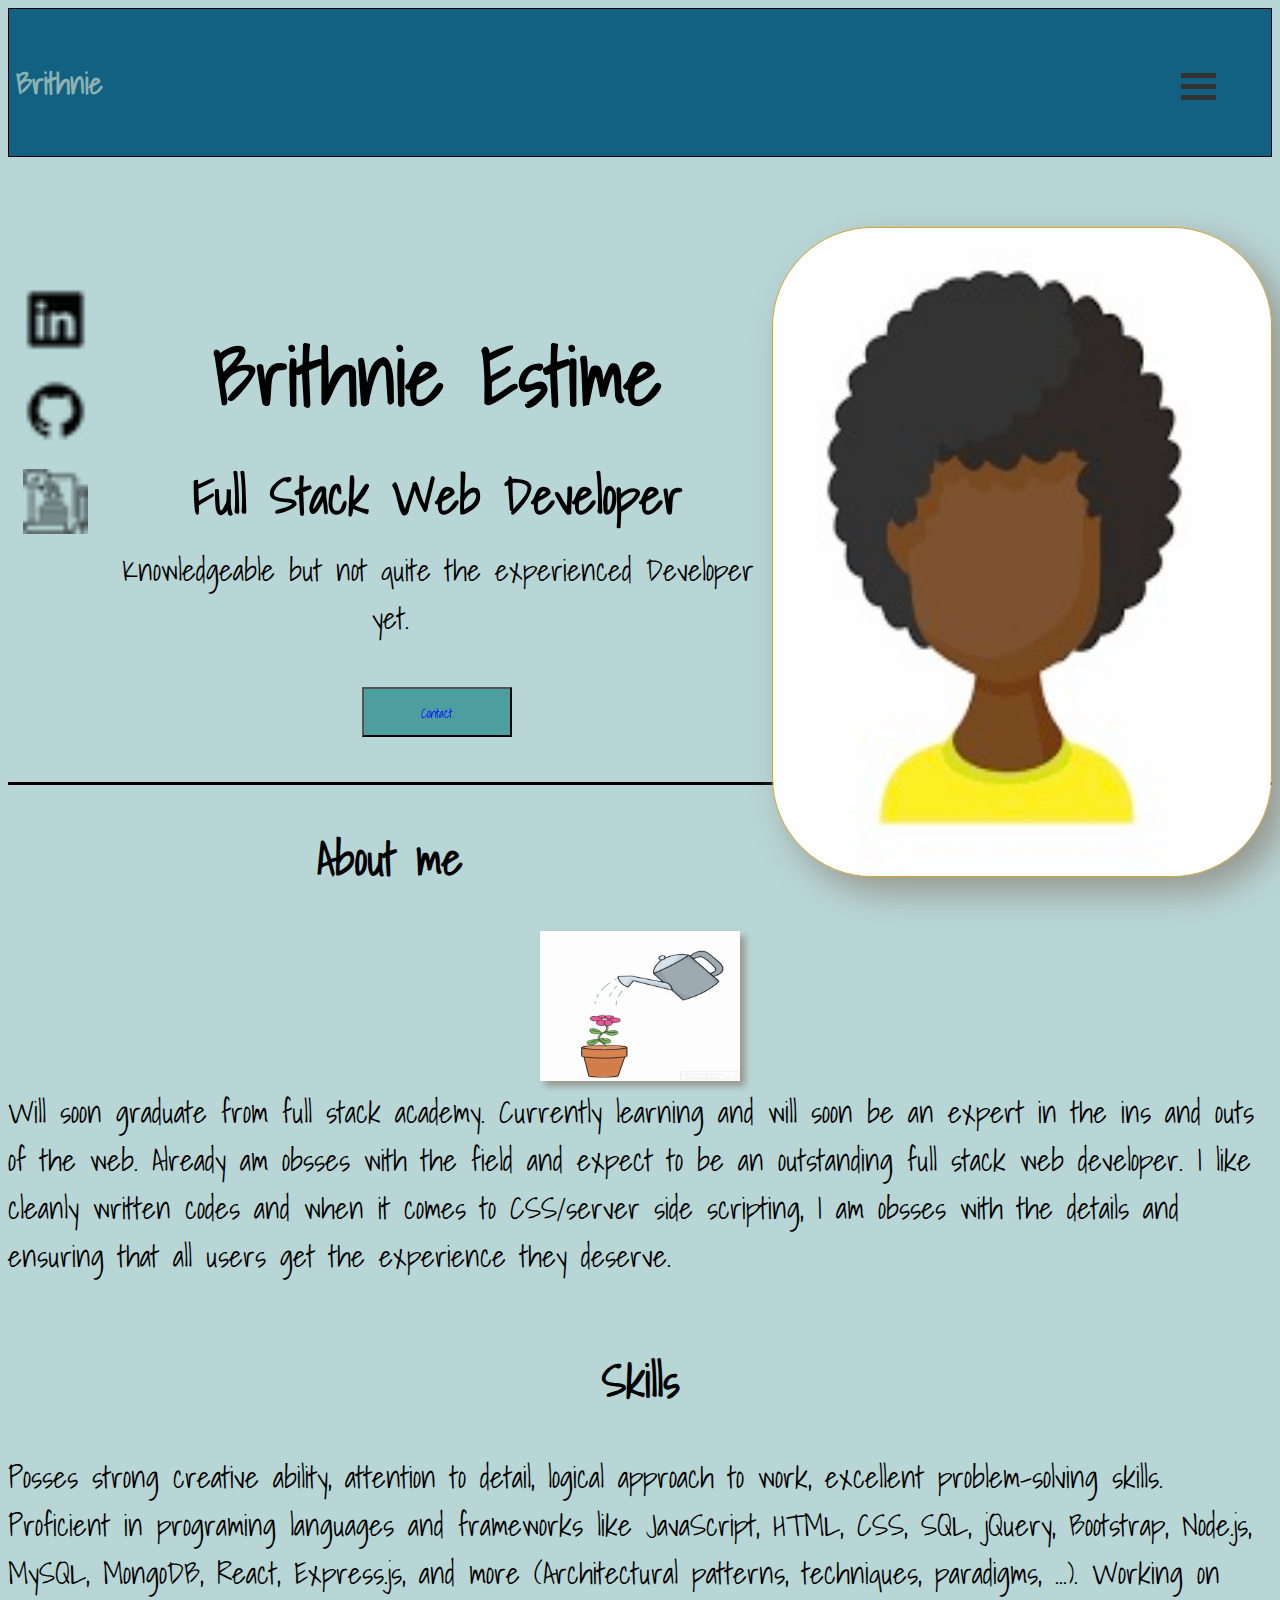
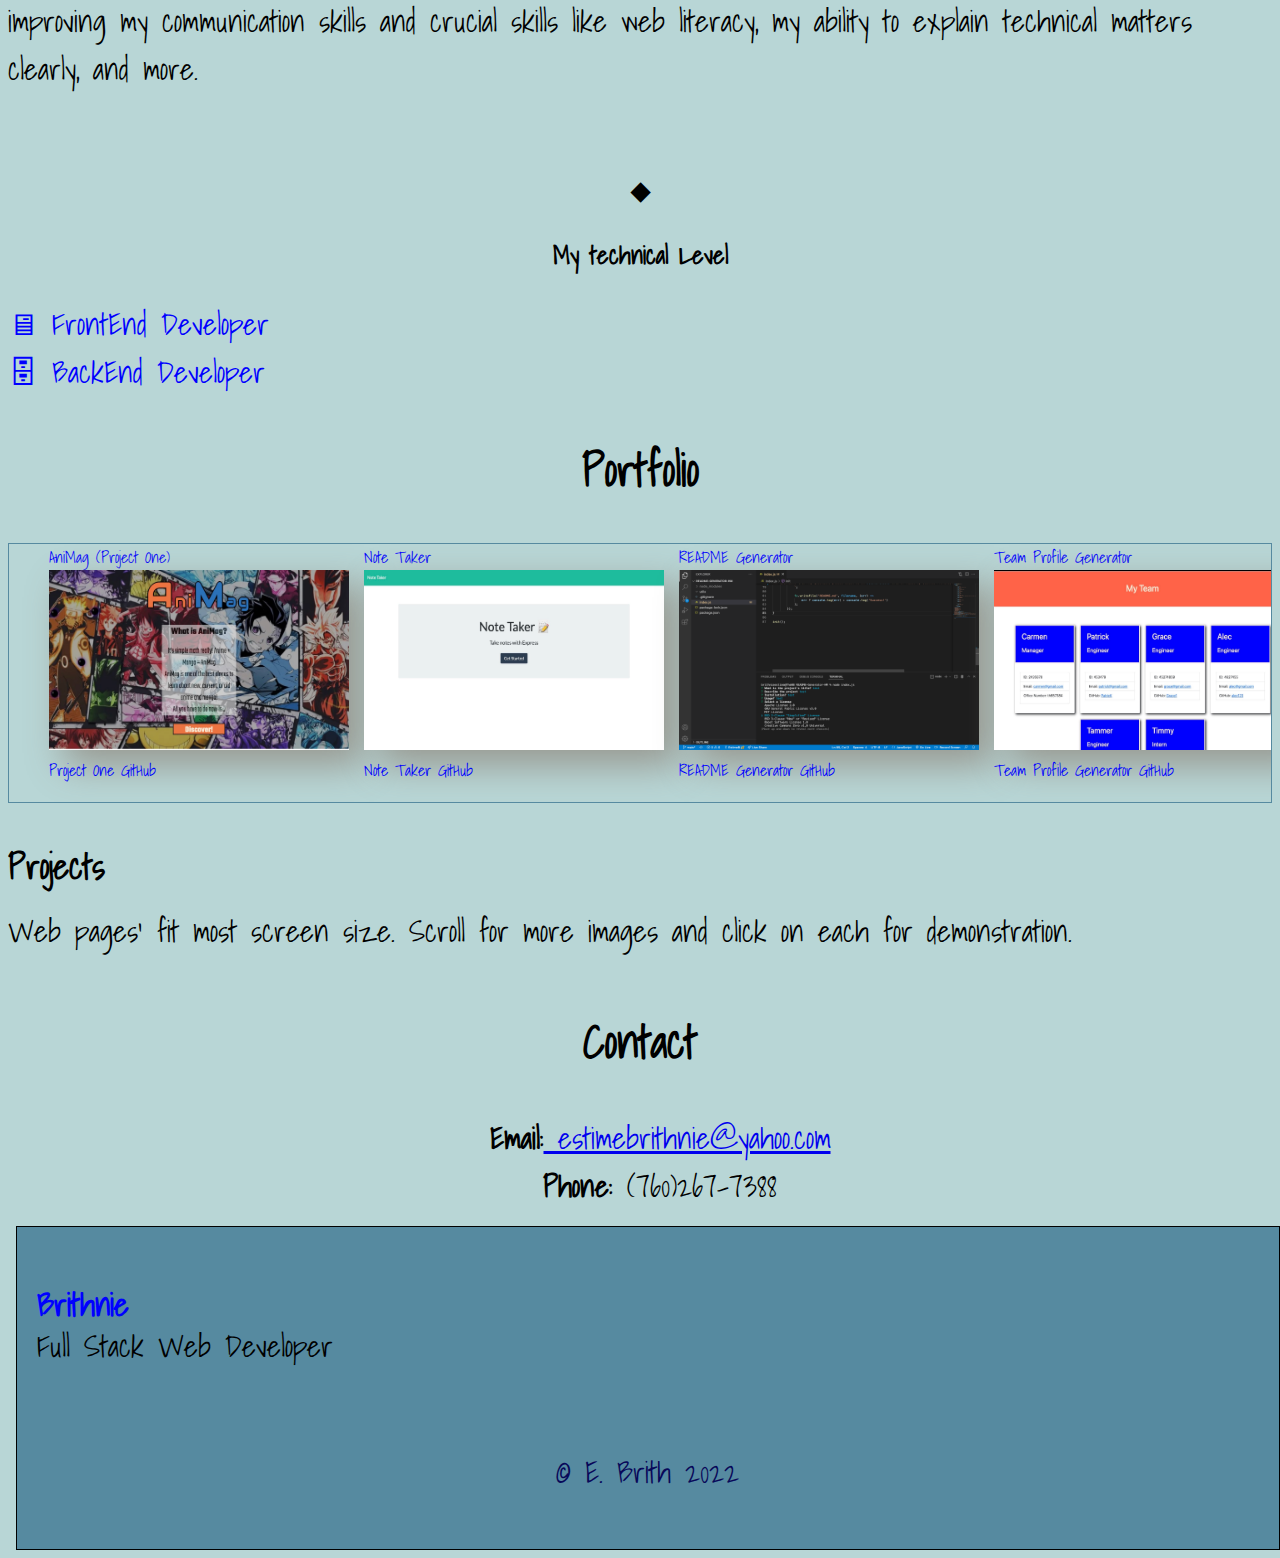
<file: index.html>
<!DOCTYPE html>
<html lang="en">

<head>
    <meta charset="UTF-8">
    <meta http-equiv="X-UA-Compatible" content="IE=edge">
    <meta name="viewport" content="width=device-width, initial-scale=1.0">
    <link rel="stylesheet" href="./assets/style.css">
    <link rel="stylesheet" href="./assets/style2.css">
    <title>Brithnie Estime's Portfolio</title>
</head>

<body>
    <div class="fixed-navbar">
        <h3>Brithnie</h3>
        <!-- <img src="./assets/images/icons/menu.png" alt="Menu-Bar" class="menu-bar"> -->
        <div class="brightness-preferences"></div>
        <div class="container" onclick="myFunction(this)">
            <div class="bar1"></div>
            <div class="bar2"></div>
            <div class="bar3"></div>
        </div>
    </div>
    <div class="mbarCon">
        <ul class="menu-card mbar">
            <!-- <li><a class="item" href="#services" style="text-decoration: none;">◆Services</a></li> -->
            <li><a class="item" href="#about-me" style="text-decoration: none;">◆About me</a></l1>
            <li><a class="item" href="#skills" style="text-decoration: none;">◆Skills</a></li>
            <li><a class="item" href="#portfolio" style="text-decoration: none;">◆Portfolio</a></li>
            <li><a class="item" href="#home" style="text-decoration: none;">◆Home</a></li>
            <li><a class="item" href="#contact" style="text-decoration: none;">◆Contact Me</a></h4>
            </li>
        </ul>
    </div>

    <section class="columns">
        <!-- Profile -->
        <aside>
            <div class="side-bar">
                <a href="https://www.linkedin.com/in/brithnieestime/"><img src="./assets/images/icons/linkedin.png"
                        alt="Linkedin" class="linked-in"></a>
                <br>
                <a href="https://github.com/EstimeB"><img src="./assets/images/icons/github.png" alt="GitHub"
                        class="github"></a>
                <br>
                <a href="https://drive.google.com/file/d/1TGpKY6qLVkeNsneBpbVdabSpBXLJbbew/view?usp=sharing"><img
                        src="./assets/images/icons/resume.png" alt="Resume" class="resume"></a>

            </div>
        </aside>

        <!-- <div class="main-img"><img src="./assets/images/img.jpeg" alt="E.Brith's Photo"></div> -->
        <div class="main-img"><img src="./assets/images/download.jpeg" alt="Avatar"></div>

        <div class="row" id="home">
            <h1>Brith<span class="nie">nie </span>Estime</h1>
            <h3>Full Stack Web Developer</h3>
            <p>Knowledgeable but not quite the experienced Developer yet.</p>
            <div class="c-btn"><button class="contact-button"><a class="item" href="#contact">Contact</a></button></div>
        </div>
    </section>


    <main class="m-body">
        <section id="about-me">
            <h2>About me</h2>
            <div class="am-img"><img src="./assets/images/gifs/54313f603114ee4fdb479268e8f18637.gif"
                    alt="growing-flower-gif" class="gif"></img></div>
            <p>Will soon graduate from full stack academy. Currently learning and will soon be an expert in the ins and
                outs of the web. Already am obsses with the field and expect to be an outstanding full stack web
                developer. I like cleanly written codes and when it comes to CSS/server side scripting, I am obsses with the
                details and ensuring that all users  get the experience they deserve.</p>
        </section>
        <br>
        <section id="skills">
            <h2>Skills</h2>
            <p>Posses strong creative ability, attention to
                detail, logical approach to work, excellent problem-solving skills. Proficient
                in programing languages and frameworks like JavaScript, HTML, CSS, SQL, jQuery, Bootstrap, Node.js,
                MySQL,
                MongoDB, React, Express.js, and more (Architectural patterns, techniques, paradigms, ...). Working on
                improving my communication skills and crucial skills
                like web literacy, my ability to
                explain technical matters clearly, and more. </p>
            <br><br>
            <h3>◆</h3>
            <h3>My technical Level</h3>
            <div class="dropdown frontEnd">
                <p class="dropbtn" onclick="feFunction(this)">🖥 FrontEnd Developer</p>

                <ul class="dropdown-content" id="myDropdown">
                    <li>HTML</li>
                    <li>CSS</li>
                    <li>JavaScript</li>
                    <!-- <li>React</li> -->
                    <!-- <li>React </li> -->
                </ul>
            </div>
            <div class="dropdown frontEnd">
                <p class="dropbtn" onclick="beFunction(this)">🗄 BackEnd Developer</p>

                <ul class="dropdown-cont" id="myDropdown">
                    <li>Node JS</li>
                    <li>SQL</li>
                    <li>Express JS</li>
                    <!-- <li>Python</li> -->
                    <!-- <li>PHP</li> -->
                </ul>
            </div>
        </section>

        <!-- <br><br> -->

        <section class="portfolio">
            <h2 id="portfolio">Portfolio</h2>
            <ul>
                <li><a href="https://supbake.github.io/group_project_one/">AniMag (Project One)<img
                            src="./assets/images/g-p-1.jpg" alt="group-project-one_page-img" class="p-img"
                            style="width: 300px; height: 180px;"><a
                            href="https://github.com/Supbake/group_project_one">Project One GitHub</a></a></li>
                <li><a href="https://sheltered-meadow-95267.herokuapp.com/">Note Taker<img
                            src="./assets/images/noteTaker.jpg" alt="note-taker_page-img" class="p-img"
                            style="width: 300px; height: 180px;"><a
                            href="https://github.com/EstimeB/Notes-app_Note-Taker-Ass">Note Taker GitHub</a></a></li>
                <li><a href="https://drive.google.com/file/d/1TvaS47uGsU_V7RJmuqBzrnZ3BOVUr-uX/view?usp=sharing">README
                        Generator<img src="./assets/images/READMEimg.png" alt="password-generator_page-img"
                            class="p-img" style="width: 300px; height: 180px;"><a
                            href="https://github.com/EstimeB/README-Generator-HM/">README Generator GitHub</a></a></li>
                <li><a href="https://drive.google.com/file/d/19fyx7Giz8jT26uLo2obSjspr9DBaEfDh/view?usp=sharing"><a
                            href="https://drive.google.com/file/d/1PAl39R2gNaiA_mwAVNewVupqwl2G6Wxl/view?usp=sharing">Team
                            Profile Generator<img src="./assets/images/TeamProfImg.jpeg"
                                alt="password-generator_page-img" class="p-img" style="width: 300px; height: 180px;"><a
                                href="https://github.com/EstimeB/-teamProfile-Gen/">Team Profile Generator
                                GitHub</a></a></li>
                <!-- <li><a href="">E-Commerce Back End<img src="" alt="e-commerce-back-end_img" class="p-img"
                            style="width: 300px; height: 180px;"><a
                            href="https://github.com/EstimeB/ORM_E-COMM_B-End">E-Commerce Back End GitHub</a></a></li> -->
                <!-- <li><a href="">Employee Management System<img src="" alt="employee-management-system_img" class="p-img"
                            style="width: 300px; height: 180px;"><a href="https://github.com/EstimeB/The_Emp-Tracker_App">Employee Management System GitHub</a></a></li> -->
                <!-- <li><a href="">Tech Blog<img src="" alt="tech-blog_img" class="p-img"
                            style="width: 300px; height: 180px;"><a href="https://github.com/EstimeB/The_Technological-Blog">Tech Blog GitHub</a></a></li> -->
                <!-- <li><a href="">Regex Tutorial<img src="" alt="regex-tutorial_img" class="p-img"
                            style="width: 300px; height: 180px;"><a href="">GitHub</a></a></li> -->
                <!-- <li><a href=""><img src="" alt="" class="p-img"
                            style="width: 300px; height: 180px;"><a href="">GitHub</a></a></li> -->

                <!-- <li><a href="https://estimeb.github.io/Code-Quiz-Project/">Code Quiz<img src="./assets/images/c-q.jpg"
                            alt="code-quiz_page-img" class="p-img" style="width: 300px; height: 180px;"><a
                            href="https://github.com/EstimeB/Code-Quiz-Project">Code Quiz GitHub</a></a></li> -->
                <li><a href="https://estimeb.github.io/JS-Project_Password-Generator/">Password Generator<img
                            src="./assets/images/p-g.jpg" alt="password-generator_page-img" class="p-img"
                            style="width: 300px; height: 180px;"><a
                            href="https://github.com/EstimeB/JS-Project_Password-Generator">Passwor Generator
                            GitHub</a></a></li>
            </ul>
            <h3>Projects</h3>
            <p>Web pages' fit most screen size. Scroll for more images and click on each for demonstration.</p>
        </section>

        <section id="contact">
            <h2>Contact</h2>
            <ol class="p-img">
                <p><span style="font-weight: bolder;">Email:</span><a href="mailto:patrick@gmail.com">
                        estimebrithnie@yahoo.com</a></p>
                <p><span style="font-weight: bolder;">Phone:</span> (760)267-7388</p>
            </ol>
        </section>
    </main>
    <footer class="footer">
        <div class="f-sect">
            <h1><a class="name" href="#home" style="text-decoration: none;">Brithnie</a></h1>
            <p>Full Stack Web Developer</p>
        </div>
        <br>
        <div class="f-sect2">
            <!-- <h4><a class="item" href="#services" style="text-decoration: none;">Services</a></h4>
            <br> -->
            <h4><a class="item" href="#portfolio" style="text-decoration: none;">Portfolio</a></h4>
            <!-- <br> -->
            <h4><a class="item" href="#contact" style="text-decoration: none;">Contact Me</a></h4>
        </div>
        <br><br>
        <!--<br><br><br><br>-->
        <div class="all-right-reserved">&copy; E. Brith 2022</div>

        <br><br>
    </footer>
    <script src="./assets/script.js"></script>
</body>

</html>
</file>
<file: assets/style.css>
@import url('https://fonts.googleapis.com/css2?family=Shadows+Into+Light&display=swap');

* {
    box-sizing: border-box;
    font-family: 'Shadows Into Light', cursive;
}

body {
    background-color: rgb(184, 214, 214);
    padding-bottom: 110px;
    /* text-align: center; */

}

.side-bar {
    float: left;
    padding: 15px;
    margin-top: 115px;
}

.side-bar img {
    list-style-type: none;
    display: flex;
    justify-content: center;
    width: 35px;
    height: 35px;
}

/* .main-img img {
    text-align: center;
    
} */

.main-img img {
    width: 200px;
    height: 290px;
    border-radius: 100px;
    margin-top: 70px;
    margin-bottom: 15px;
    border: solid;
    border-width: 1px;
    border-color: goldenrod;
    box-shadow: 15px 15px 35px rgb(151, 151, 143);
}

/* Contact button */
.contact-button {
    margin-left: 28%;
    background-color: rgb(77, 159, 159);
    padding: 13px;
    width: 45%;
    margin-top: 45px;
    margin-bottom: 45px;
}

.item {
    color: blue;
    text-decoration: none;
}

/* Nav bar */
.fixed-navbar {
    overflow: hidden;
    background-color: rgb(19, 97, 130);
    position: fixed;
    bottom: 0;
    width: 100%;
    /* margin: -8px; */
    border: solid;
    border-width: 1px;
}

/* .fixed-navbar:hover {}
.fixed-navbar a:hover {} */
.fixed-navbar h3 {
    position: relative;
    top: 20px;
    left: 7px;
    color: rgb(141, 178, 178);
}

.menu-card {
    list-style-type: none;
    /* display: inline-flex; */
    columns: 3;
    /* gap: 7px; */
    /* position: relative; */
    /* float: right; */
    /* left: -30px; */
    /* bottom: 35px; */
}

.menu-card a {
    text-decoration: none;
    color: blue;
}

.menu-card a:hover {
    color: aqua;
}

/* .menu-bar {
    background-color: rgb(183, 200, 211);
    width: 40px;
    height: 40px;
    border-radius: 20px;
    position: relative;
    float: right;
    right: 15px;
    bottom: 25px;
} */

/*  */
.row h1 {
    text-align: center;
    font-size: 45px;
    margin-bottom: -35px;
}

.row h3 {
    text-align: center;
    font-size: 21.5px;
    margin-bottom: 10px;
}

p {
    margin: 0px;
    padding: 0px;
}

h2 {
    text-align: center;
}

.am-img {
    text-align: center;
}
.am-img img {
    box-shadow: 5px 5px 7px rgb(151, 151, 143);

}

.gif {
    height: 150px;
    width: 200px;
}

.footer {
    background-color: rgb(86, 138, 160);
    width: 100%;
    padding-bottom: 1px;
    margin-left: 7.5px;
}

.p-img {
    text-align: center;
}

.portfolio ul {
    list-style-type: none;
    display: flex;
    gap: 15px;
    overflow-x: scroll;
    border: solid;
    border-width: 1px;
    border-color: rgb(86, 138, 160);
    /* box-shadow: 15px 15px 35px rgb(151, 151, 143); */
    height: 260px;
}
.portfolio li a {
    text-decoration: none;
    color: blue;
}

.portfolio p {
    margin-top: -22px;
    margin-bottom: 50px;
}
.portfolio img {
    box-shadow: 15px 15px 35px rgb(151, 151, 143);
}

.contact ol {
    list-style-type: none;
}
.f-sect h1 a {
    text-decoration: none;
    color: blue;
}
.footer h1 {
    color: blue;
    padding-left: 20px;
    padding-top: 30px;
}

.footer a {
    color: black;
}

.footer p {
    padding-left: 20px;
    margin-top: -30px;
}

.footer h4 {
    padding-left: 20px;
}

.all-right-reserved {
    text-align: center;
    color: rgb(8, 8, 89);
}
.footer {
    border: solid;
    border-width: 1px;
}


@media screen and (min-width: 575px) {
    .main-img {
        float: right;
    }

    .row {
        padding-top: 100px;
    }

    .m-body {
        columns: 2;
        border-top: solid;
    }
}

@media screen and (min-width: 645px) {
    .row {
        text-align: center;
    }

    .contact-button {
        display: block;
        height: 50px;
        width: 150px;
        text-align: center;
    }
}

@media screen and (min-width: 730px) {
    .fixed-navbar {
        position: relative;
    }

    body {
        padding-bottom: 0;
    }

    .f-sect2 {
        display: none;
    }

    .main-img img {
        width: 500px;
        height: 650px;
    }

    .m-body {
        columns: initial;
    }

    .menu-card {
        font-size: 30px;
        left: -50px;
        gap: 25px;
    }

    .menu-bar {
        width: 95px;
        height: 90px;
        border-radius: 90px;
        right: 15px;
        bottom: 25px;
    }

    .side-bar img {
        width: 65px;
        height: 65px;
    }
    .row h1 {
        font-size: 80px;
    }
    
    .row h3 {
        font-size: 50px;
    }
    
    p {
        font-size: 30px;
        /* text-align: center; */
    }
    h2 {
        font-size: 45px;
    }
    .portfolio h3 {
        font-size: 35px;
    }
    .fixed-navbar h3 {
        font-size: 30px;
    }
    .all-right-reserved {
        font-size: 30px;
    }
}








/* Columns */
.col-1 {
    width: 8.33%;
}

.col-2 {
    width: 16.66%;
}

.col-3 {
    width: 25%;
}

.col-4 {
    width: 33.33%;
}

.col-5 {
    width: 41.66%;
}

.col-6 {
    width: 50%;
}

.col-7 {
    width: 58.33%;
}

.col-8 {
    width: 66.66%;
}

.col-9 {
    width: 75%;
}

.col-10 {
    width: 83.33%;
}

.col-11 {
    width: 91.66%;
}

.col-12 {
    width: 100%;
}
</file>
<file: assets/style2.css>
.container {
  /* display: inline-block; */
  cursor: pointer;
  position: relative;
  float: right;
  right: 55px;
  bottom: 50px;
}

.bar1,
.bar2,
.bar3 {
  width: 35px;
  height: 5px;
  background-color: #333;
  margin: 6px 0;
  transition: 0.4s;
}

.change .bar1 {
  -webkit-transform: rotate(-45deg) translate(-9px, 6px);
  transform: rotate(-45deg) translate(-9px, 6px);
}

.change .bar2 {
  opacity: 0;
}

.change .bar3 {
  -webkit-transform: rotate(45deg) translate(-8px, -8px);
  transform: rotate(45deg) translate(-8px, -8px);
}

.mbarCon {
  margin-top: 20px;
  border: solid;
  height: 80px;
  align-content: center;
  display: none;
  position: fixed;
  background-color: antiquewhite;
  bottom: 0;
  width: 100%;
  transform: translate(0, -100%);
}
@media screen and (min-width: 730px) {
  .mbarCon {
    transform: none;
    position: relative;
    height: 140px;
}
}
/* Skills' section */
#skills h3 {
  text-align: center;
  font-size: 25px;
}
.dropdown-content {
  display: none;
}
.dropdown-cont {
  display: none;
}
.frontEnd p {
  color:  blue;
}
.frontEnd p:hover {
    color: aqua;
}
</file>
